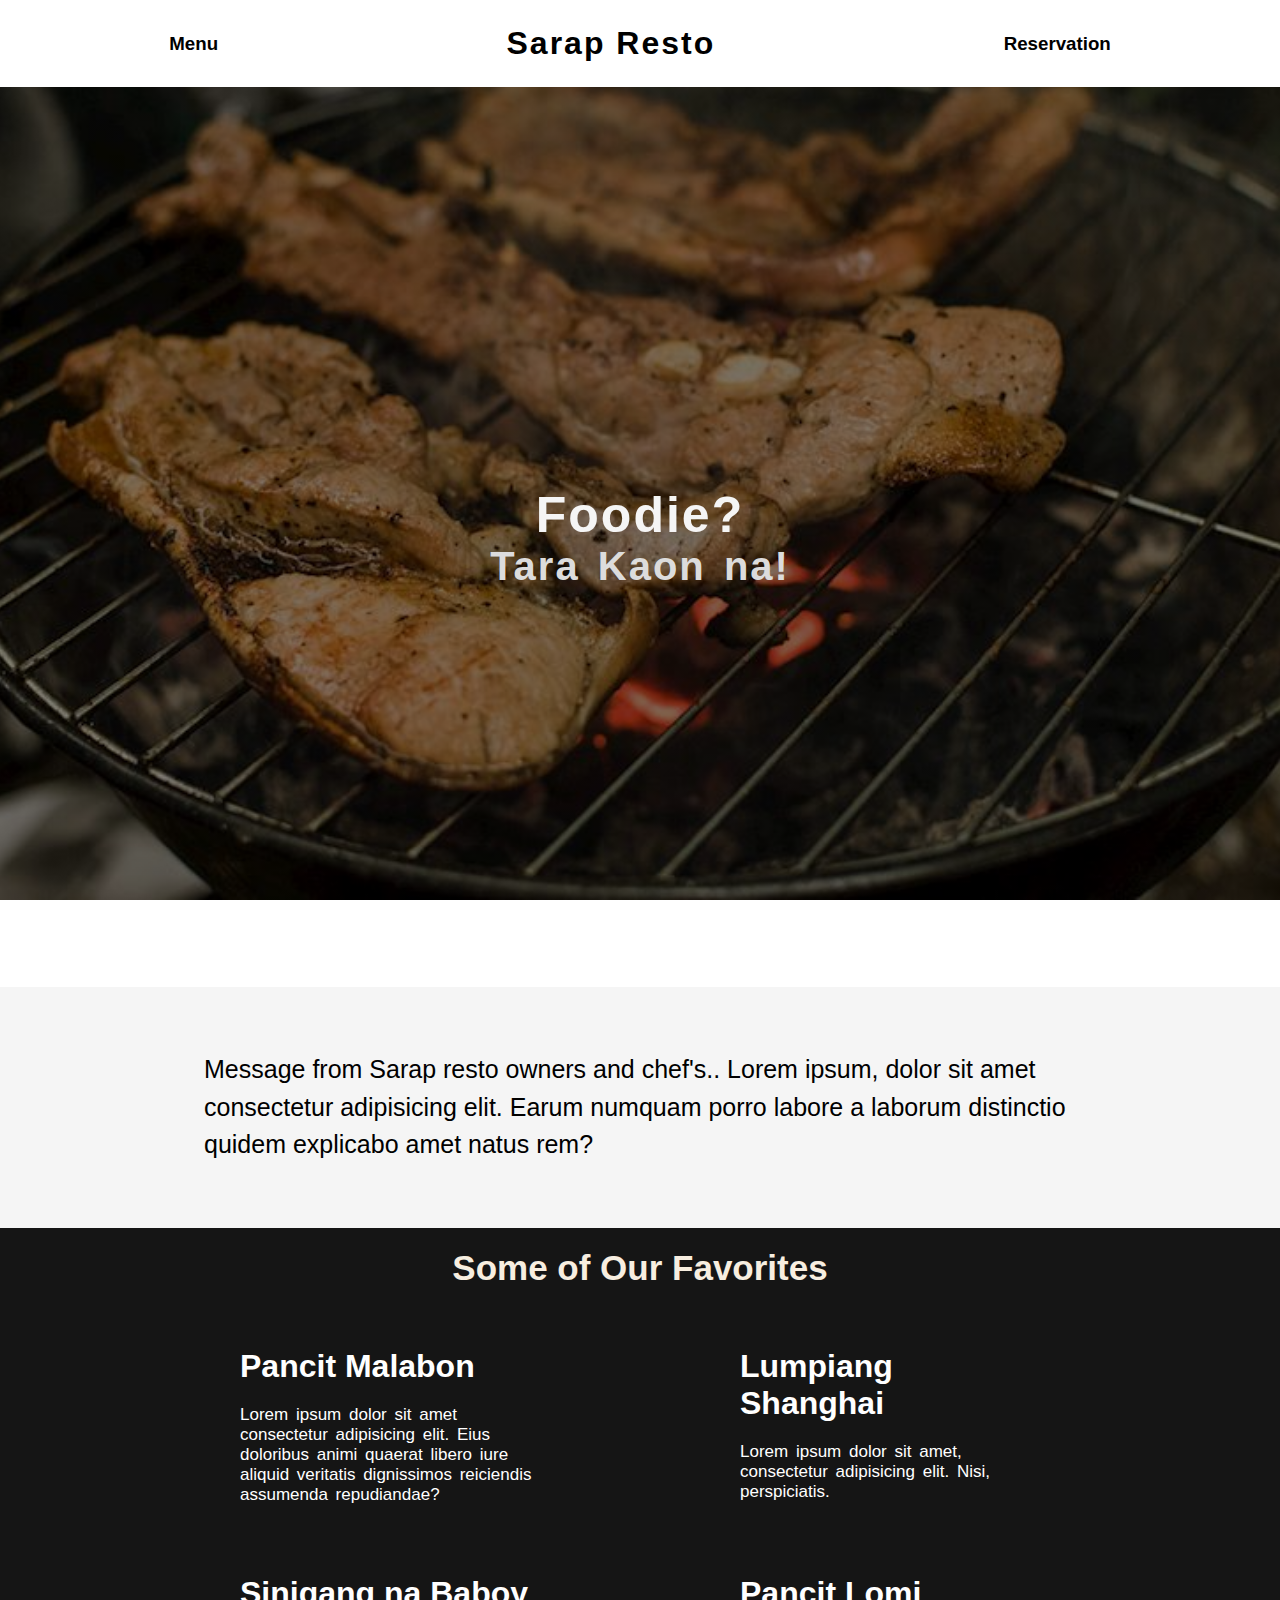
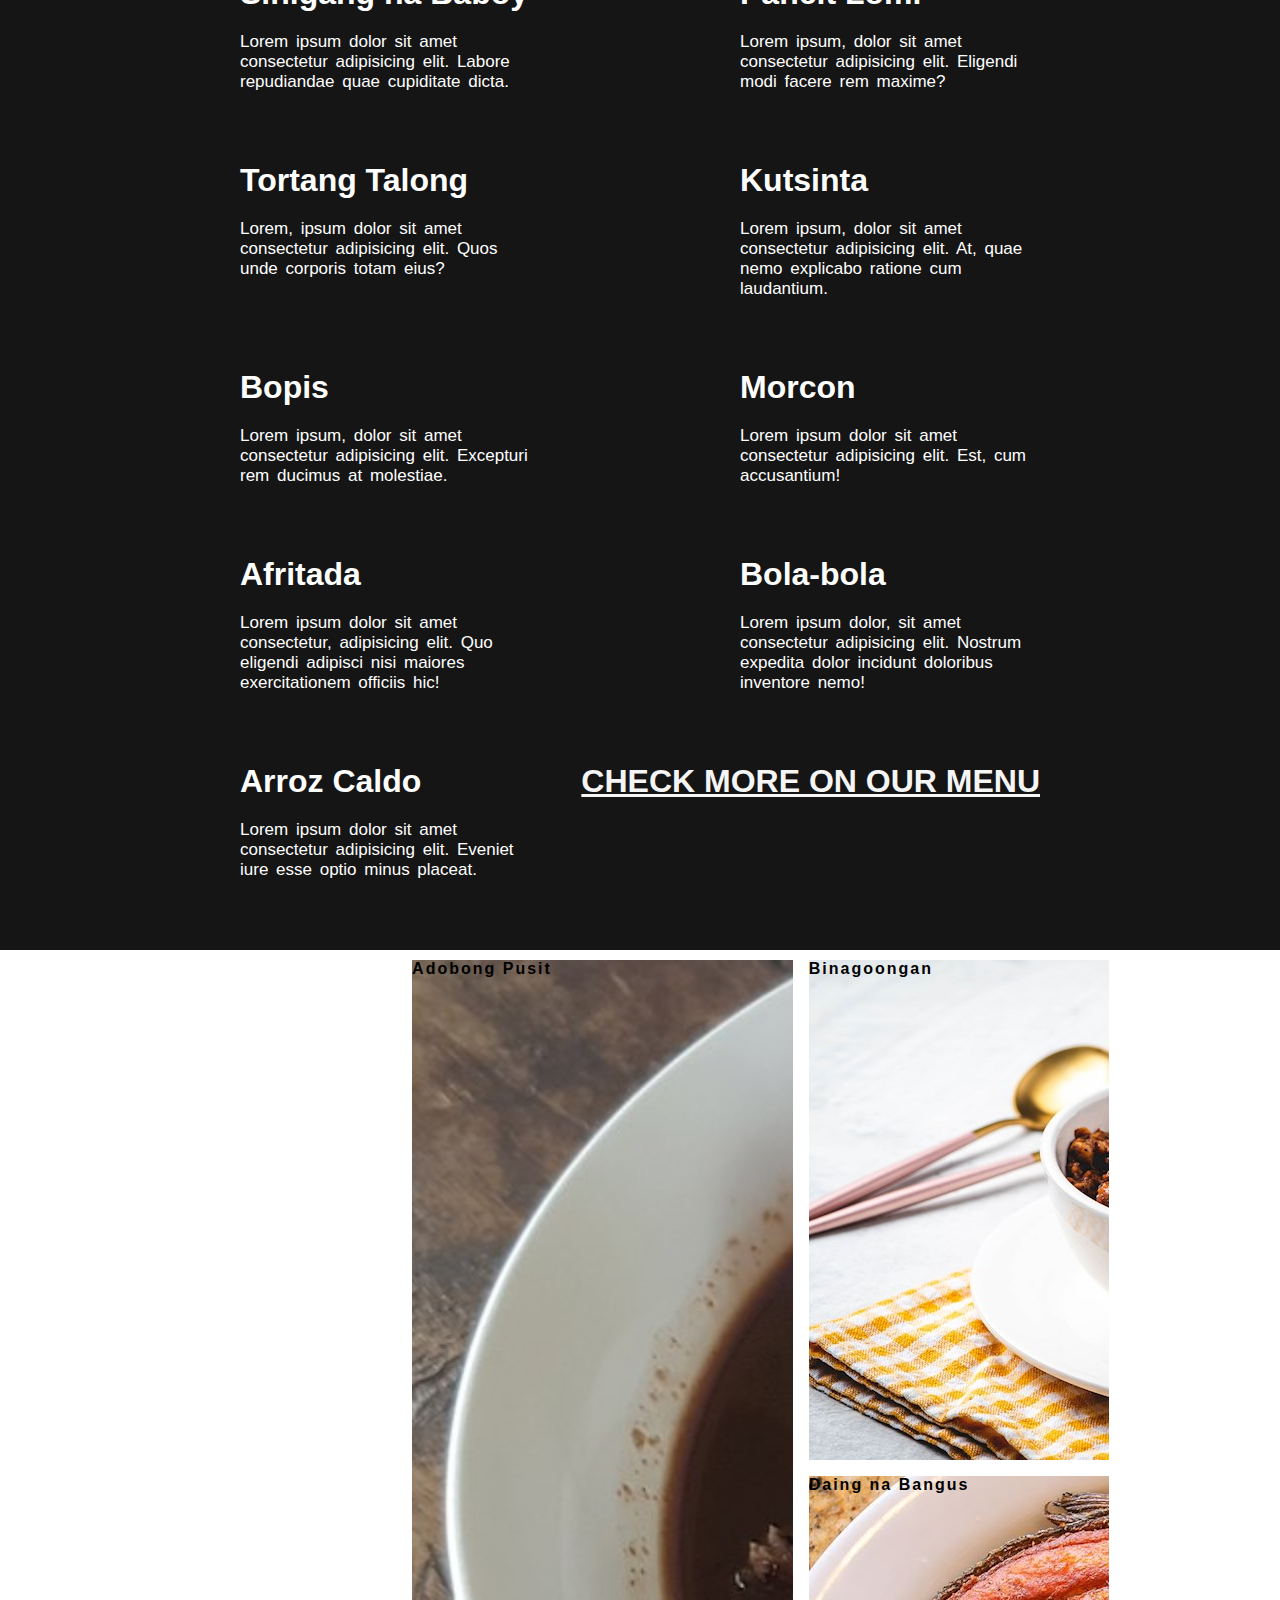
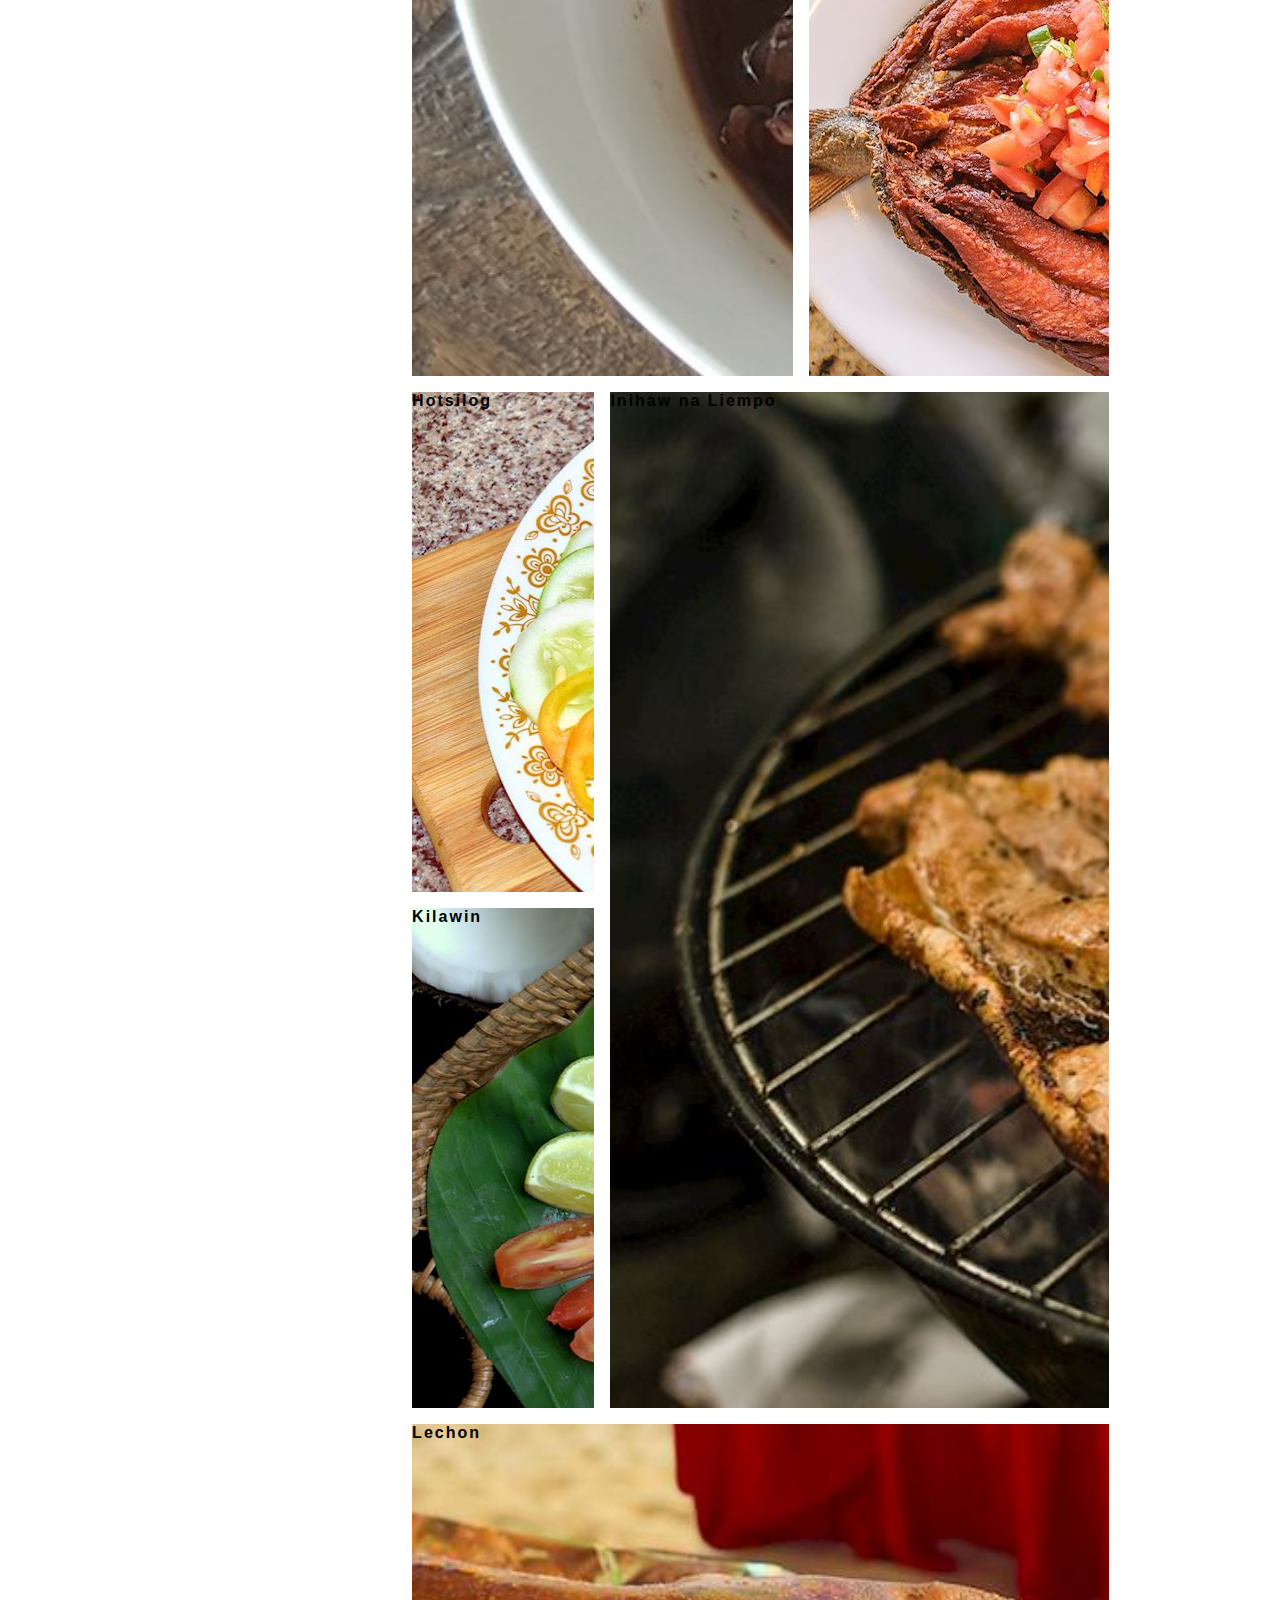
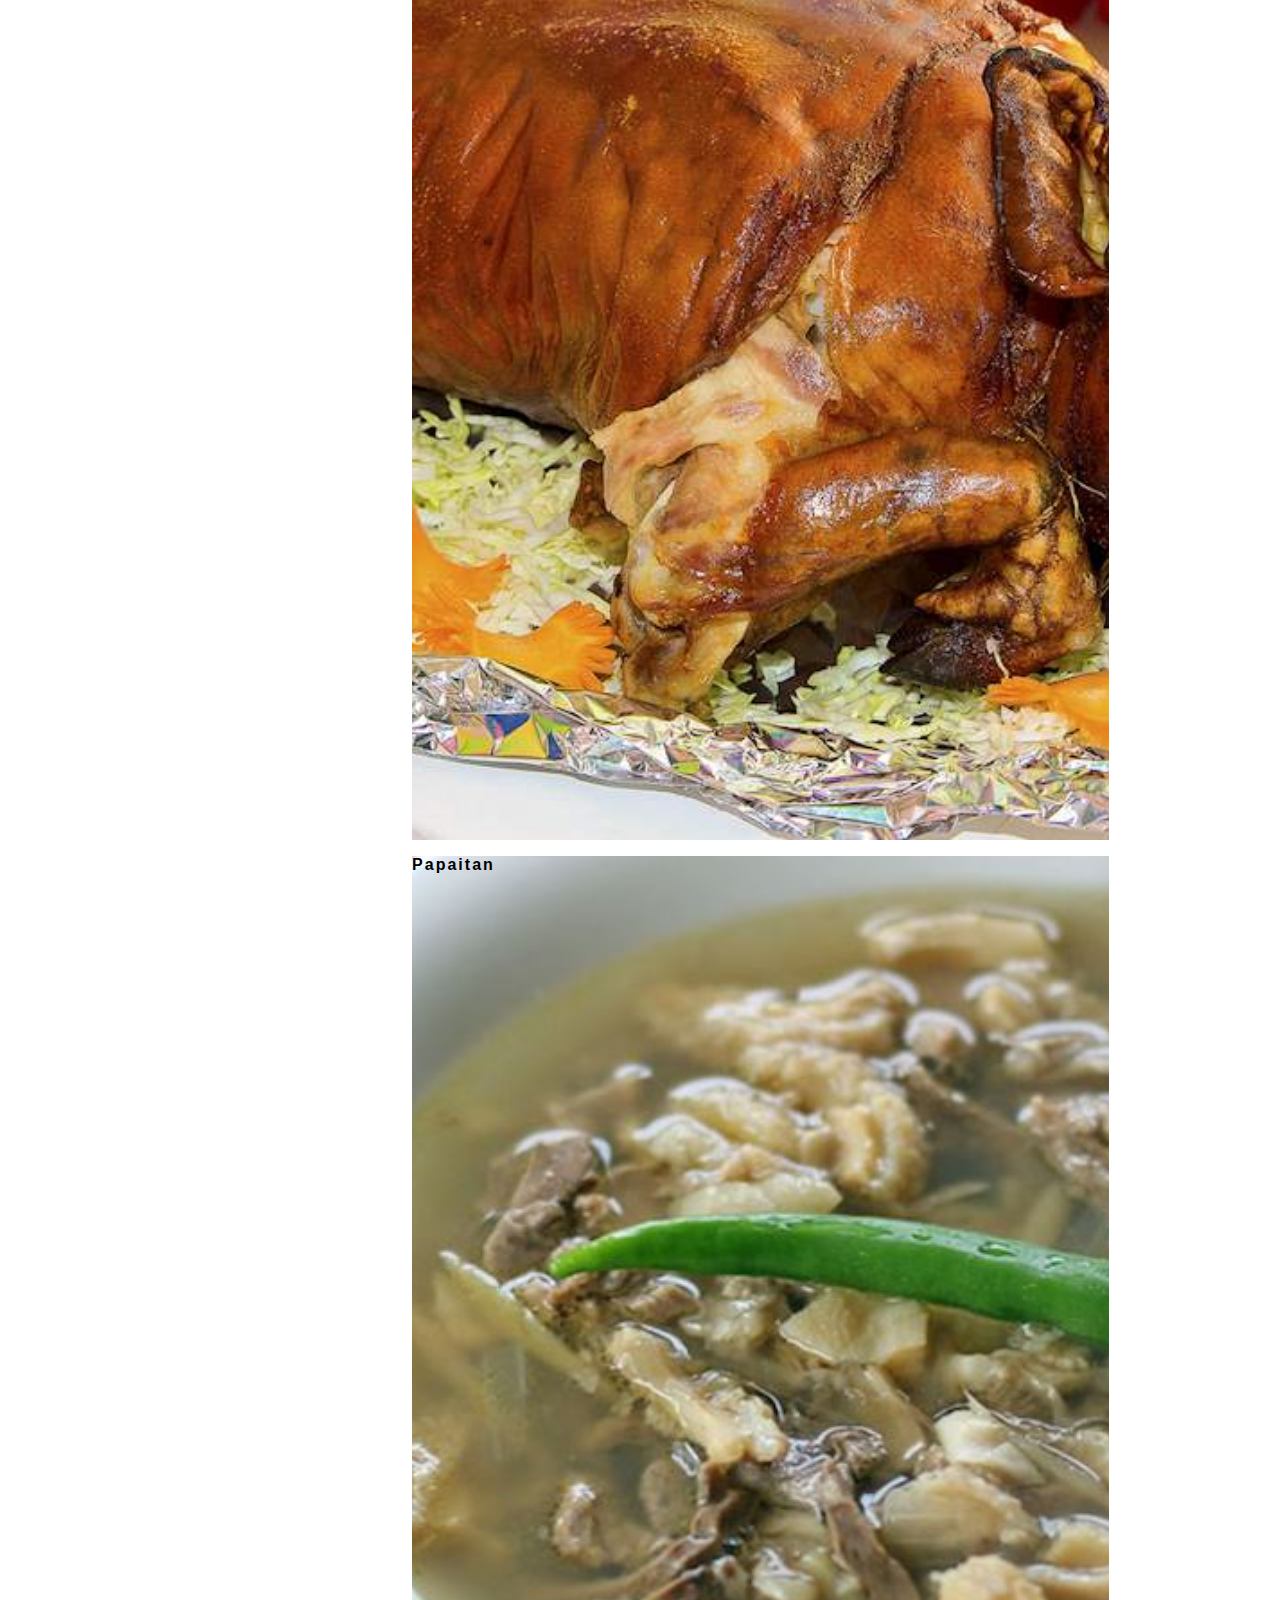
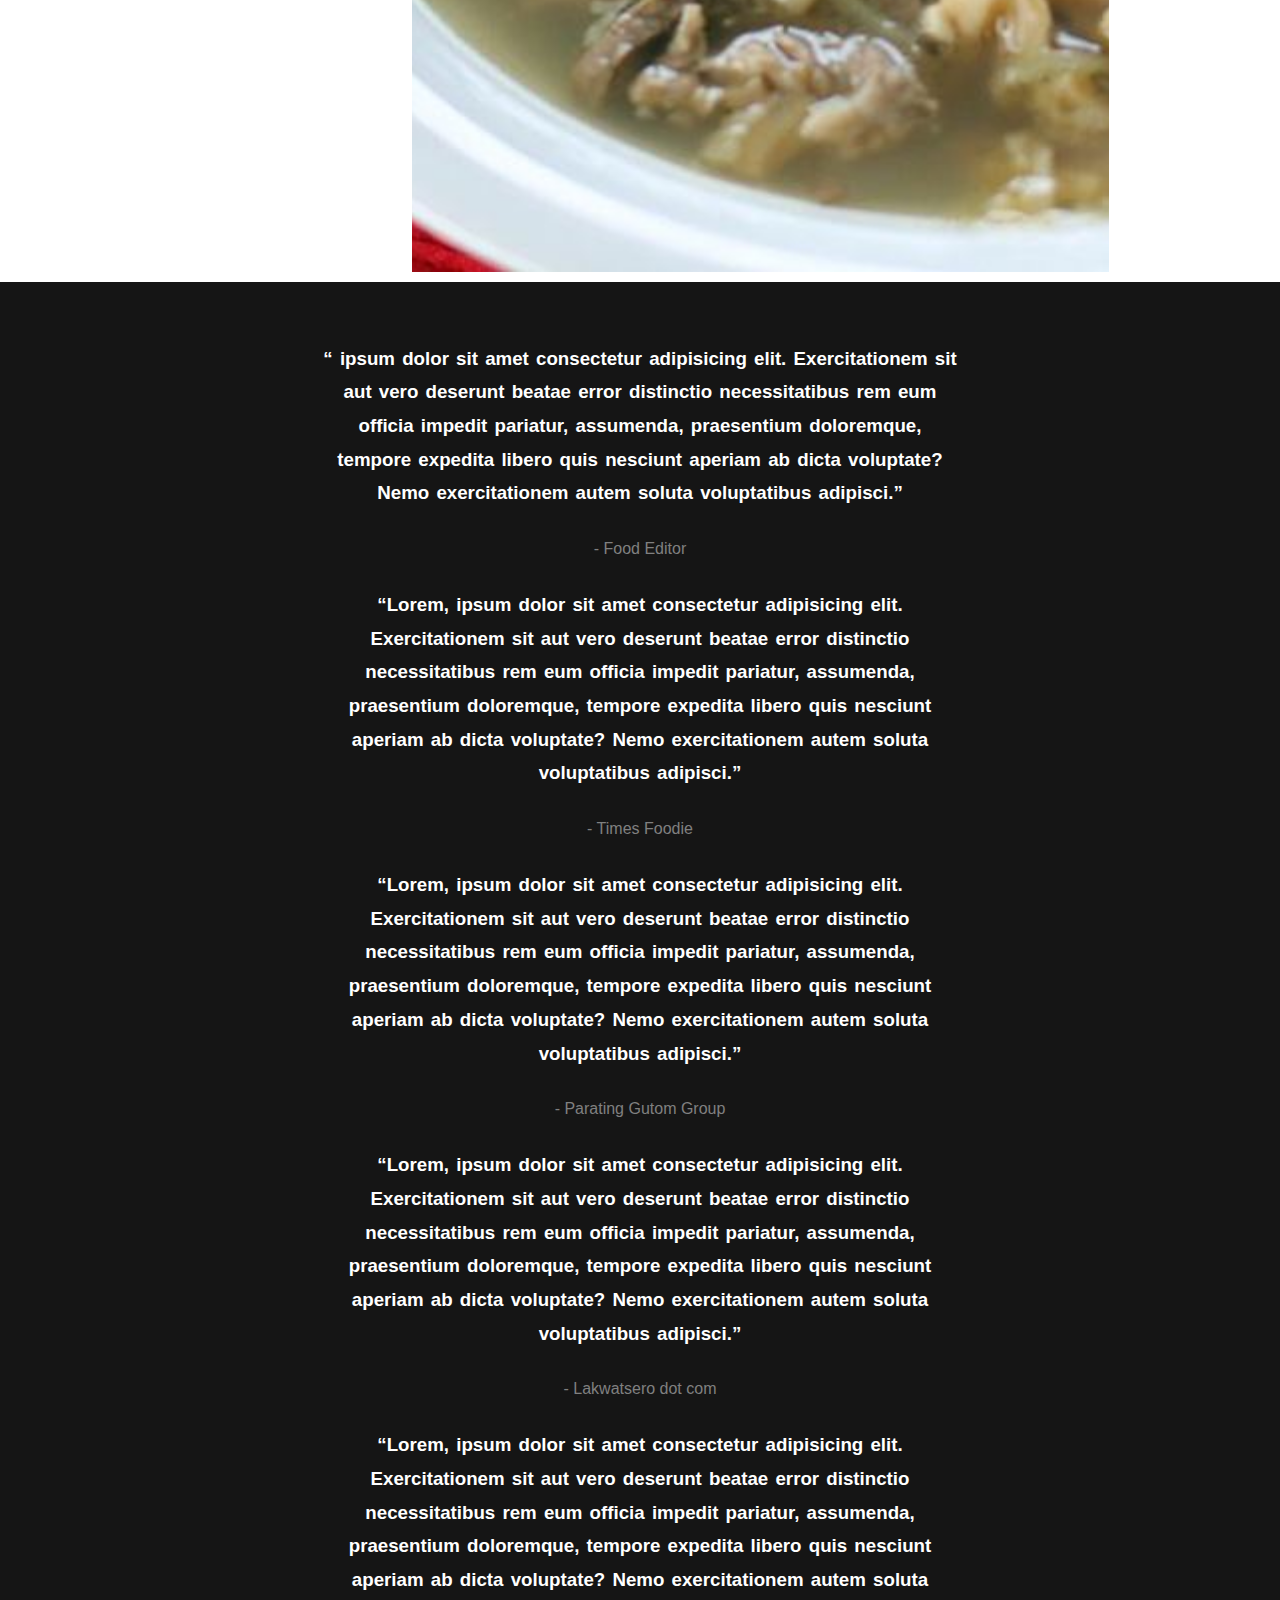
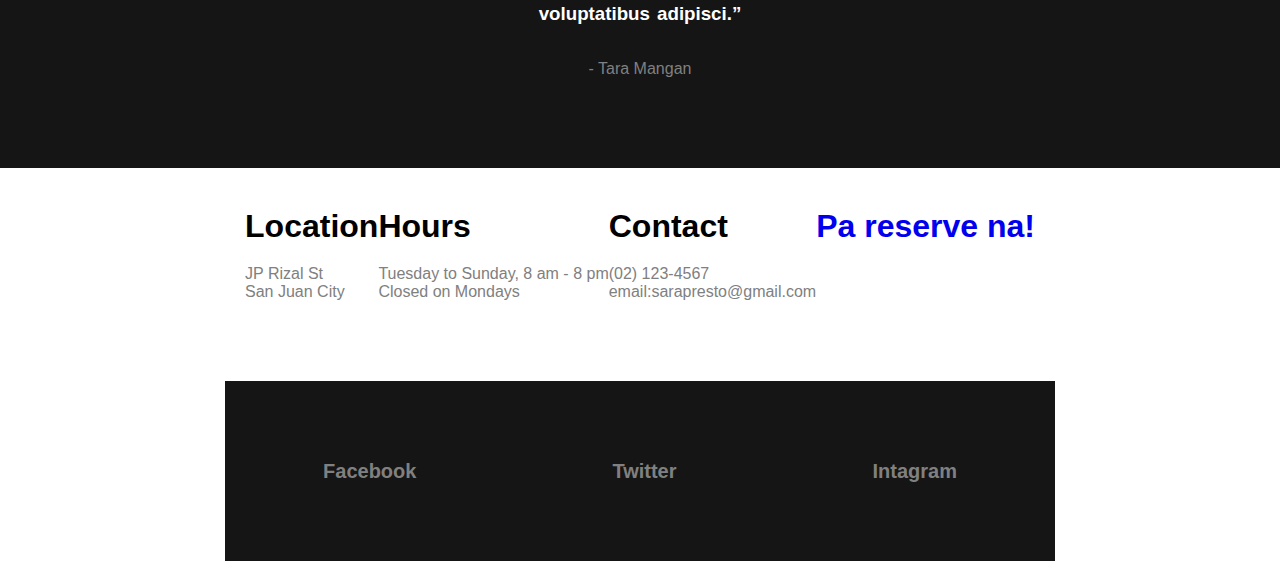
<file: index.html>
<!DOCTYPE html>
<html lang="en">
<head>
    <meta charset="UTF-8">
    <meta http-equiv="X-UA-Compatible" content="IE=edge">
    <meta name="viewport" content="width=device-width, initial-scale=1.0">
    <title>Sarap Resto Home</title>
    <link rel="stylesheet" href="css/style.css">
</head>
<body>
    <div class="wholepage">
        <nav>
            <h3><a href="menu.html" class="link">Menu</a> </h3>
            <h1><a href="index.html" class="logo">Sarap Resto</a></h1>
            <h3><a href="reservation.html" class="link">Reservation</a> </h3>
            <div class="navbar">
                <span></span>
                <span></span>
            </div>
        </nav>
        <header class="hero">
            <h1>Foodie?</h1>
            <h2>Tara Kaon na!</h2>
        </header>
        <section class="s-p">
            <p>Message from Sarap resto owners and chef's.. Lorem ipsum, dolor sit amet consectetur adipisicing elit. Earum
                numquam porro labore a laborum distinctio quidem explicabo amet natus rem?</p>
        </section>
        <section class="s-favorites">
            <h1 class="title">Some of Our Favorites</h1>
            <div class="g-favorites">
                <div class="g-title-p">
                    <h1>Pancit Malabon</h1>
                    <p>Lorem ipsum dolor sit amet consectetur adipisicing elit. Eius doloribus animi quaerat libero iure
                        aliquid veritatis dignissimos reiciendis assumenda repudiandae?</p>
                </div>
                <div class="g-title-p">
                    <h1>Lumpiang Shanghai</h1>
                    <p>Lorem ipsum dolor sit amet, consectetur adipisicing elit. Nisi, perspiciatis.</p>
                </div>
                <div class="g-title-p">
                    <h1>Sinigang na Baboy</h1>
                    <p>Lorem ipsum dolor sit amet consectetur adipisicing elit. Labore repudiandae quae cupiditate dicta.
                    </p>
                </div>
                <div class="g-title-p">
                    <h1>Pancit Lomi</h1>
                    <p>Lorem ipsum, dolor sit amet consectetur adipisicing elit. Eligendi modi facere rem maxime?</p>
                </div>
                <div class="g-title-p">
                    <h1>Tortang Talong</h1>
                    <p>Lorem, ipsum dolor sit amet consectetur adipisicing elit. Quos unde corporis totam eius?</p>
                </div>
                <div class="g-title-p">
                    <h1>Kutsinta</h1>
                    <p>Lorem ipsum, dolor sit amet consectetur adipisicing elit. At, quae nemo explicabo ratione cum
                        laudantium.</p>
                </div>
                <div class="g-title-p">
                    <h1>Bopis</h1>
                    <p>Lorem ipsum, dolor sit amet consectetur adipisicing elit. Excepturi rem ducimus at molestiae.</p>
                </div>
                <div class="g-title-p">
                    <h1>Morcon</h1>
                    <p>Lorem ipsum dolor sit amet consectetur adipisicing elit. Est, cum accusantium!</p>
                </div>
                <div class="g-title-p">
                    <h1>Afritada</h1>
                    <p>Lorem ipsum dolor sit amet consectetur, adipisicing elit. Quo eligendi adipisci nisi maiores
                        exercitationem officiis hic!
                    </p>
                </div>
                <div class="g-title-p">
                    <h1>Bola-bola</h1>
                    <p>Lorem ipsum dolor, sit amet consectetur adipisicing elit. Nostrum expedita dolor incidunt doloribus
                        inventore nemo!</p>
                </div>
                <div class="g-title-p">
                    <h1>Arroz Caldo</h1>
                    <p>Lorem ipsum dolor sit amet consectetur adipisicing elit. Eveniet iure esse optio minus placeat.</p>
                </div>
                <div class="g-title-menu">
                    <h1><a href="menu.html">Check more on our Menu</a></h1>
                </div>
            </div>
        </section>
        <section class="grid">
            <div class="div tall-l" style="background-image:url('images/adobong\ pusit.jpg')">
                <p>Adobong Pusit</p>
            </div>
            <div class="div" style="background-image:url('images/binagoongan.jpg')">
                <p>Binagoongan</p>
            </div>
            <div class="div" style="background-image:url('images/daing\ na\ bangus.jpg')">
                <p>Daing na Bangus</p>
            </div>
            <div class="div" style="background-image:url('images/hotsilog.jpg')">
                <p>Hotsilog</p>
            </div>
            <div class="div  tall-r" style="background-image:url('images/inihaw\ na\ liempo.jpg')">
                <p>Inihaw na Liempo</p>
            </div>
            <div class="div" style="background-image:url('images/kilawin.jpg')">
                <p>Kilawin</p>
            </div>
            <div class="div whole" style="background-image:url('images/lechon.jpg')">
                <p>Lechon</p>
            </div>
            <div class="div whole" style="background-image:url('images/papaitan.jpg')">
                <p>Papaitan</p>
            </div>

        </section>
        <section class="testimonial">
            <div class="per-testi">
                <h3><q> ipsum dolor sit amet consectetur adipisicing elit. Exercitationem sit aut vero deserunt beatae error
                        distinctio necessitatibus rem eum officia impedit pariatur, assumenda, praesentium doloremque,
                        tempore expedita libero quis nesciunt aperiam ab dicta voluptate? Nemo exercitationem autem soluta
                        voluptatibus adipisci.</q></h3>
                <p>- Food Editor</p>
            </div>
            <div class="per-testi">
                <h3><q>Lorem, ipsum dolor sit amet consectetur adipisicing elit. Exercitationem sit aut vero deserunt beatae
                        error distinctio necessitatibus rem eum officia impedit pariatur, assumenda, praesentium doloremque,
                        tempore expedita libero quis nesciunt aperiam ab dicta voluptate? Nemo exercitationem autem soluta
                        voluptatibus adipisci.</q></h3>
                <p>- Times Foodie</p>
            </div>
            <div class="per-testi">
                <h3><q>Lorem, ipsum dolor sit amet consectetur adipisicing elit. Exercitationem sit aut vero deserunt beatae
                        error distinctio necessitatibus rem eum officia impedit pariatur, assumenda, praesentium doloremque,
                        tempore expedita libero quis nesciunt aperiam ab dicta voluptate? Nemo exercitationem autem soluta
                        voluptatibus adipisci.</q></h3>
                <p>- Parating Gutom Group</p>
            </div>
            <div class="per-testi">
                <h3><q>Lorem, ipsum dolor sit amet consectetur adipisicing elit. Exercitationem sit aut vero deserunt beatae
                        error distinctio necessitatibus rem eum officia impedit pariatur, assumenda, praesentium doloremque,
                        tempore expedita libero quis nesciunt aperiam ab dicta voluptate? Nemo exercitationem autem soluta
                        voluptatibus adipisci.</q></h3>
                <p>- Lakwatsero dot com</p>
            </div>
            <div class="per-testi">
                <h3><q>Lorem, ipsum dolor sit amet consectetur adipisicing elit. Exercitationem sit aut vero deserunt beatae
                        error distinctio necessitatibus rem eum officia impedit pariatur, assumenda, praesentium doloremque,
                        tempore expedita libero quis nesciunt aperiam ab dicta voluptate? Nemo exercitationem autem soluta
                        voluptatibus adipisci.</q></h3>
                <p>- Tara Mangan</p>
            </div>
        </section>
        <footer>
            <div class="location">
                <div class="details">
                    <h1>Location</h1>
                    <p>JP Rizal St <br> San Juan City</p>
                </div>
                <div class="details">
                    <h1>Hours</h1>
                    <p>Tuesday to Sunday, 8 am - 8 pm</p>
                    <p>Closed on Mondays</p>
                </div>
                <div class="details">
                    <h1>Contact</h1>
                    <p>(02) 123-4567</p>
                    <p>email:sarapresto@gmail.com</p>
                </div>
                <div class="details-link">
                    <h1><a href="reservation.html">Pa reserve na!</a> </h1>
                </div>
            </div>
            <div class="social">

                <h1>Facebook</h1>
                <h1 class="mid">Twitter</h1>
                <h1>Intagram</h1>

            </div>
        </footer>
    </div>
</body>
</html>
</file>
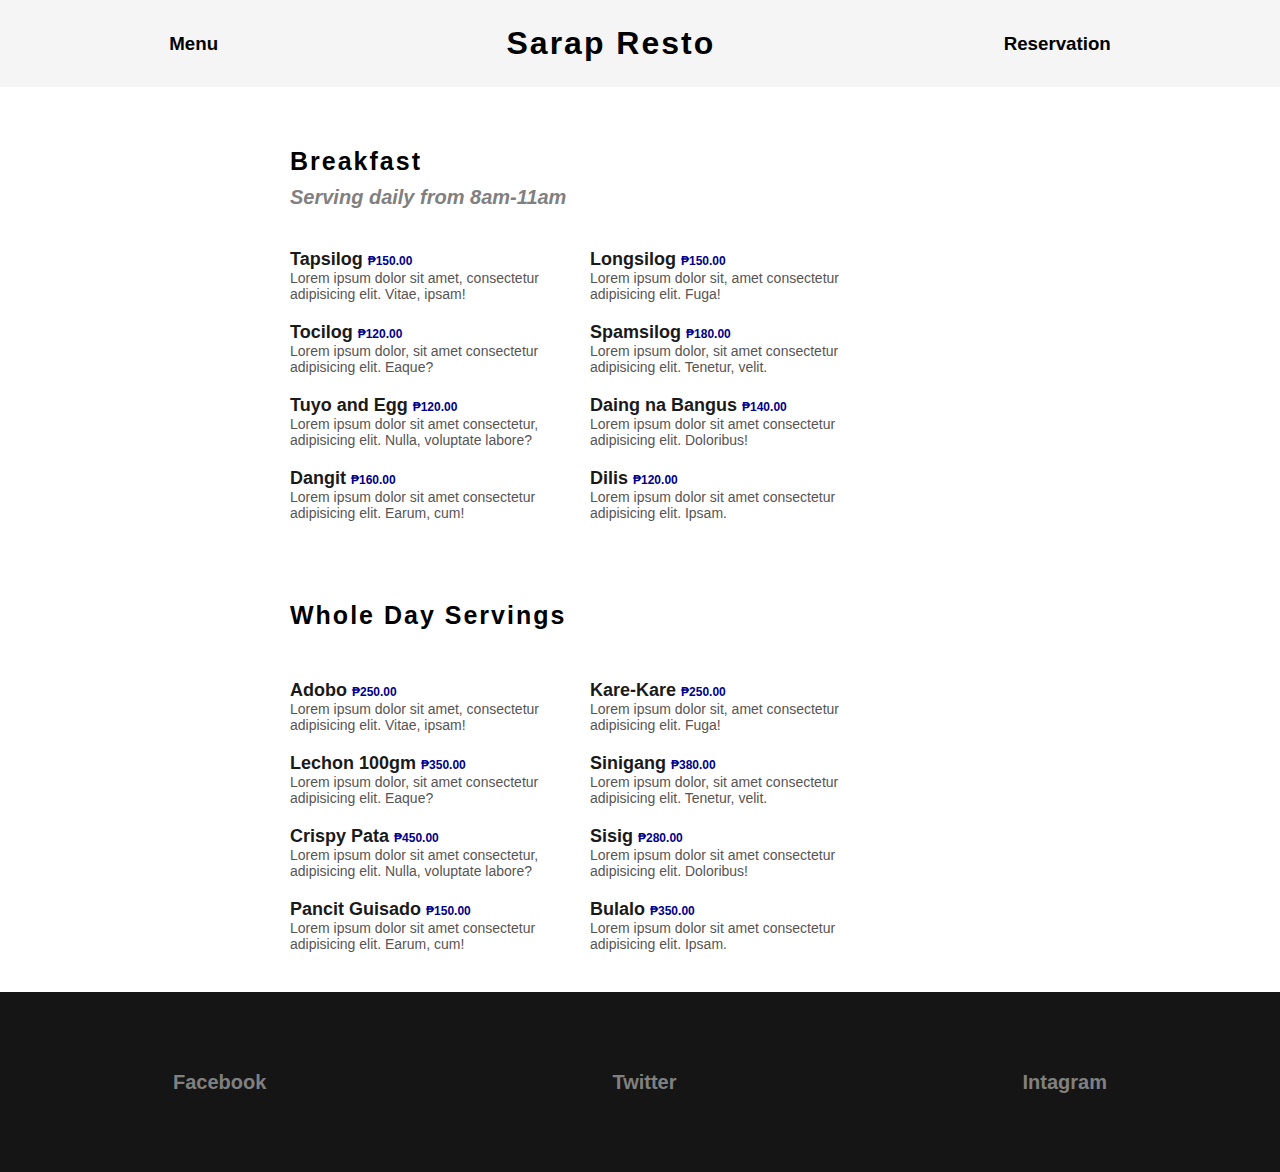
<file: menu.html>
<!DOCTYPE html>
<html lang="en">
<head>
    <meta charset="UTF-8">
    <meta http-equiv="X-UA-Compatible" content="IE=edge">
    <meta name="viewport" content="width=device-width, initial-scale=1.0">
    <title>Menu</title>
    <link rel="stylesheet" href="css/menu.css">
</head>
<body>
    <nav>
        <h3><a href="menu.html" class="link">Menu</a> </h3>
        <h1><a href="index.html" class="logo">Sarap Resto</a></h1>
        <h3><a href="reservation.html" class="link">Reservation</a> </h3>
        <div class="navbar">
            <span></span>
            <span></span>
        </div>
    </nav>
    <section >
        <div class="bfast">
            <div class="b-title">
                <h1>Breakfast</h1>
                <h2>Serving daily from 8am-11am</h2>
            </div>
            <div class="b-menu">
                <!-- Price are added in ::after -->
                <div class="b-item">
                    <h2>Tapsilog <span>₱150.00</span></h2>
                    <p>Lorem ipsum dolor sit amet, consectetur adipisicing elit. Vitae, ipsam!</p>
                </div>
                <div class="b-item">
                    <h2>Longsilog <span>₱150.00</span></h2>
                    <p>Lorem ipsum dolor sit, amet consectetur adipisicing elit. Fuga!</p>
                </div>
                <div class="b-item">
                    <h2>Tocilog <span>₱120.00</span></h2>
                    <p>Lorem ipsum dolor, sit amet consectetur adipisicing elit. Eaque?</p>
                </div>
                <div class="b-item">
                    <h2>Spamsilog <span>₱180.00</span></h2>
                    <p>Lorem ipsum dolor, sit amet consectetur adipisicing elit. Tenetur, velit.</p>
                </div>
                <div class="b-item">
                    <h2>Tuyo and Egg <span>₱120.00</span></h2>
                    <p>Lorem ipsum dolor sit amet consectetur, adipisicing elit. Nulla, voluptate labore?</p>
                </div>
                <div class="b-item">
                    <h2>Daing na Bangus <span>₱140.00</span></h2>
                    <p>Lorem ipsum dolor sit amet consectetur adipisicing elit. Doloribus!</p>
                </div>
                <div class="b-item">
                    <h2>Dangit <span>₱160.00</span></h2>
                    <p>Lorem ipsum dolor sit amet consectetur adipisicing elit. Earum, cum!</p>
                </div>
                <div class="b-item">
                    <h2>Dilis <span>₱120.00</span></h2>
                    <p>Lorem ipsum dolor sit amet consectetur adipisicing elit. Ipsam.</p>
                </div>
            </div>
        </div>
        <div class="whole-day">
            <div class="wd-title">
                <h1>Whole Day Servings</h1>
            </div>
            <div class="wd-menu">
                <div class="wd-item">
                    <h2>Adobo <span>₱250.00</span></h2>
                    <p>Lorem ipsum dolor sit amet, consectetur adipisicing elit. Vitae, ipsam!</p>
                </div>
                <div class="wd-item">
                    <h2>Kare-Kare <span>₱250.00</span></h2>
                    <p>Lorem ipsum dolor sit, amet consectetur adipisicing elit. Fuga!</p>
                </div>
                <div class="wd-item">
                    <h2>Lechon 100gm <span>₱350.00</span></h2>
                    <p>Lorem ipsum dolor, sit amet consectetur adipisicing elit. Eaque?</p>
                </div>
                <div class="wd-item">
                    <h2>Sinigang <span>₱380.00</span></h2>
                    <p>Lorem ipsum dolor, sit amet consectetur adipisicing elit. Tenetur, velit.</p>
                </div>
                <div class="wd-item">
                    <h2>Crispy Pata <span>₱450.00</span></h2>
                    <p>Lorem ipsum dolor sit amet consectetur, adipisicing elit. Nulla, voluptate labore?</p>
                </div>
                <div class="wd-item">
                    <h2>Sisig <span>₱280.00</span></h2>
                    <p>Lorem ipsum dolor sit amet consectetur adipisicing elit. Doloribus!</p>
                </div>
                <div class="wd-item">
                    <h2>Pancit Guisado <span>₱150.00</span></h2>
                    <p>Lorem ipsum dolor sit amet consectetur adipisicing elit. Earum, cum!</p>
                </div>
                <div class="wd-item">
                    <h2>Bulalo <span>₱350.00</span></h2>
                    <p>Lorem ipsum dolor sit amet consectetur adipisicing elit. Ipsam.</p>
                </div>
        </div>

    </section>
    <footer>
        <div class="social">
                <h1>Facebook</h1>
                <h1 class="mid">Twitter</h1>
                <h1>Intagram</h1>
            </div>
        </div>
    </footer>
</body>
</html>
</file>
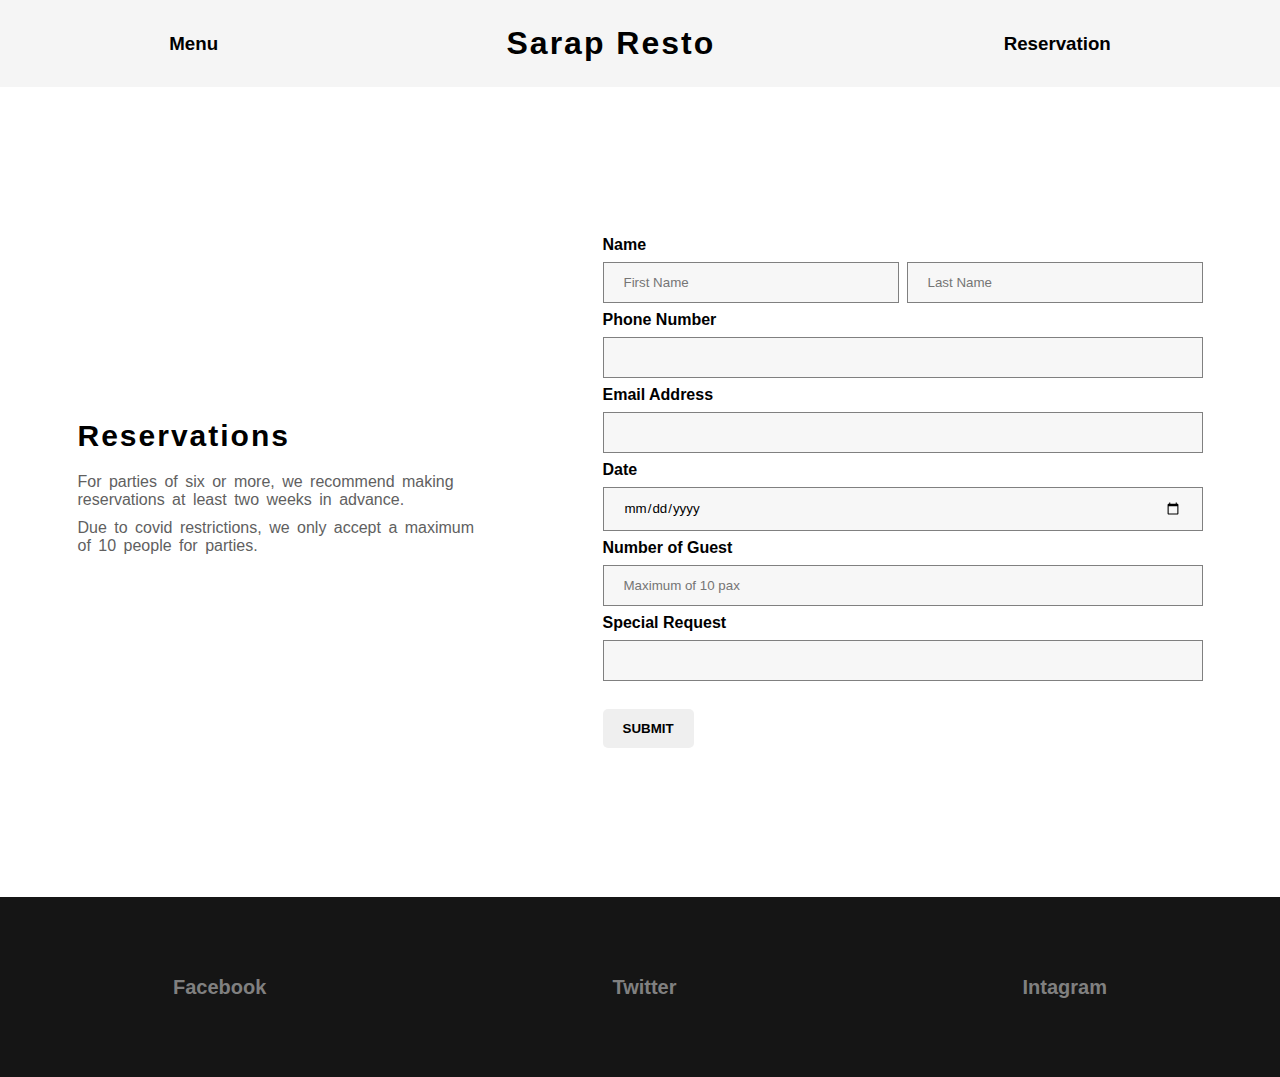
<file: reservation.html>
<!DOCTYPE html>
<html lang="en">
<head>
    <meta charset="UTF-8">
    <meta http-equiv="X-UA-Compatible" content="IE=edge">
    <meta name="viewport" content="width=device-width, initial-scale=1.0">
    <title>Reservation</title>
    <link rel="stylesheet" href="css/reservation.css">
</head>
<body>
    <nav>
        <h3><a href="menu.html" class="link">Menu</a> </h3>
        <h1><a href="index.html" class="logo">Sarap Resto</a></h1>
        <h3><a href="reservation.html" class="link">Reservation</a> </h3>
        <div class="navbar">
            <span></span>
            <span></span>
        </div>
    </nav>
    <section>
        <div class="instruction">
            <h1>Reservations</h1>
            <p>For parties of six or more, we recommend making reservations at least two weeks in advance.</p>
            <p>Due to covid restrictions, we only accept a maximum of 10 people for parties.</p>
        </div>
        <div class="form">
            <form>
                <label for="name">Name</label><br>
                <div class="fullname">
                    <input type="text" id="name" name="name" placeholder="First Name" required class="fn-l">
                <input type="text" id="lastname" name="lastname" placeholder="Last Name" required class="fn-r"><br>
                
                </div>
                <label for="phone">Phone Number</label><br>
                <input type="text" maxlength="11" id="phone" name="phone" required><br>
                <label for="email">Email Address</label><br>
                <input type="email" id="email" name="email"><br>
                <label for="date">Date</label><br>
                <input type="date" id="date" name="date" required><br>
                <label for="guest">Number of Guest</label><br>
                <input type="text" name="guest" id="guest" required maxlength="2" placeholder="Maximum of 10 pax"><br>
                <label for="request">Special Request</label><br>
                <input type="text" name="request" id="request"><br>
                <button id="submit"> SUBMIT</button>

            </form>
        </div>
    </section>
    <footer>
        <div class="social">
                <h1>Facebook</h1>
                <h1 class="mid">Twitter</h1>
                <h1>Intagram</h1>
            </div>
        </div>
    </footer>
</body>
</html>
</file>
<file: css/style.css>
* {
    padding: 0;
    margin: 0;
    box-sizing: border-box;
    font-family: Arial, Helvetica, sans-serif;
}

body{
    display: flex;
    align-items: center;
    justify-content: center;
}

/*/////////////// NAVIGATION for mobile*/

nav {
    width: 100%;
    background-color: white;
    display: flex;
    justify-content: space-between;
    text-align: center;
    padding: 25px;
    margin: auto;
}

.logo {
    text-decoration: none;
    color: black;
    letter-spacing: 2px;
}

.logo:hover {
    cursor: pointer;
}

nav h3{
    display: none;
}

nav .navbar {
    display: flex;
    justify-content: space-around;
    flex-direction: column;
    height: 30px;
    width: 50px;
}

.navbar span{
    height: 4px;
    width: 50px;
    background-color: black;
}

.navbar:hover{
    opacity: .7;
    cursor: pointer;
}

.wholepage{
    max-width: 1400px;
    width: 100vw;
    display: flex;
    flex-direction: column;
    align-items: center;
    justify-content: center;
}

/*///////////// HEADER */

.hero {
    /* flexbox */
    display: flex;
    justify-content: center;
    align-items: center;
    flex-direction: column;

    /* sizing */
    width: 100%;
    height: 100vh;
    max-height: 1000px;

    /* background image */
    background-image: linear-gradient(rgba(0, 0, 0, 0.5),rgba(0, 0, 0, 0.5)), url(inihaw\ na\ liempo.jpg);
    background-repeat: no-repeat;
    background-size: cover;
    background-position: center center;
    background-attachment: fixed;
}

.hero h1{
    letter-spacing: 2px;
    color: whitesmoke;
    font-size: 50px;
}
.hero h2{    
    letter-spacing: 2px;
    word-spacing: 5px;
    color: gainsboro;
    font-size: 40px;
}

/* ////////////////SECTION PARAGRAPH */

.s-p {
    width: 100%;
    display: flex;
    justify-content: space-around;
    background-color: whitesmoke;
}

.s-p p {
    max-width: 1000px;
    line-height: 2px;
    line-height: 1.5;
    padding: 5%;
    font-size: 25px;
    color: black;
}

/*//////////// some of favorites */

.s-favorites {
    width: 100%;
    display: flex;
    flex-direction: column;
    background-color: rgba(0, 0, 0, 0.918);
}

.s-favorites .title {
    color: rgb(247, 238, 224);
    margin: 20px;
    font-size: 35px;    
}

.s-favorites .g-favorites{
    margin: 20px;
    color: white;
}

.g-favorites h1{
    margin: 20px 0px;
}

.g-favorites p{
    margin-bottom: 50px;
    font-size: 17px;
    word-spacing: 3px;
}

/* LINK */

.g-title-menu {
    text-transform: uppercase;
    text-align: center;
}
.g-title-menu a{
    color: whitesmoke;
}

.g-title-menu:hover a{
    color: wheat;
}


/*///////////////////// PHOTOS */
.grid{
    display: flex;
    flex-wrap: wrap;
    
    /* align-items: center; */
}

.grid.div{
    background-size: cover;
}

.div:hover p{
    color: darkblue;
}
.div:hover {
    opacity: .7;
}

.div p {
    color: black;
    font-weight: 700;
    letter-spacing: 2px;
    /* padding: 20px; */
}




/*//////////////////// TESTIMONIALS */

.testimonial {
    display: flex;
    flex-direction: column;
    background-color: rgba(0, 0, 0, 0.918);
    width: 100%;
    padding: 60px 0px;
}

.per-testi {
    padding: 5%;
}

.per-testi h3{
    line-height: 1.8;
    color: white;
    word-spacing: 2px;
}

.per-testi p{
    padding: 30px 0px;
    color: gray;
}


/*///////////// FOOTER */


footer{
    display: flex;
    flex-direction: column;
}

/* /LOCATION */

.location {
    margin: 40px 20px;
}

.location .details{
    margin-bottom: 40px;
}

.details h1{
    margin-bottom: 20px;
}

.details p{
    color: grey;
}

.details-link a{
    text-decoration: none;
}

/* SOCIAL */

.social{
    background-color:rgba(0, 0, 0, 0.918) ;
    height: 20vh;
    display: flex;
    flex-direction: row;
    justify-content: space-around;
    align-items: center;
}

.social h1{
    color: grey;
    font-size: 20px;
}

.social h1:hover{
    color: honeydew;
    cursor: pointer;
}


@media  (min-width: 900px){

    /* NAVIGATION */

    nav {
        justify-content: space-around;
        align-items: center;
    }
    nav .navbar{
        display: none;
    }

    nav h3{
        display: block;
    }

    nav .link{
        text-decoration: none;
        color: black;
    }

    .link:hover{
        opacity: .7;
        cursor: pointer;
    }


    /* FAVORITES */

    .s-favorites{
        align-items: center;
    }
    .g-favorites{
        
        max-width: 800px;
        display: flex;
        flex-direction: row;
        flex-grow: 1;
        flex-wrap: wrap;
        justify-content: space-between;
    }

    .g-title-p{
        max-width: 300px;
    }

    /* PHOTOS */

    .grid{
        margin-top: 10px;
        margin-bottom: 10px;
        display: grid;
        gap: 1rem;
        /* grid-template-columns: repeat(4,1fr); */
    
        /* with minmax */
        /* grid-template-columns: repeat(8, minmax(300px,1fr)); */
    
        /* autofit */
    
        grid-template-columns: 40% 40%;
        grid-auto-rows: 500px;
        grid-auto-columns: 300px;
    }

    .tall-l{
        background-size: cover;
        grid-row: span 2/ auto;
        background-repeat: no-repeat;
        grid-column: span 2/ auto;
    }
    
    .tall-r{
        background-size: cover;
        grid-row: span 2/ auto;
        background-repeat: no-repeat;
        grid-column: 2/ 4;
    }
    
    .whole{
        background-position-x: center;
        background-size: cover;
        grid-row: span 2/ auto;
        background-repeat: no-repeat;
        grid-column: 1/ 4;
    }

    /* TESTIMONIALS */

    .testimonial {
        display: flex;
        flex-direction: column;
        justify-content: center;
        text-align: center;
        align-items: center;
    }

    .per-testi {
        max-width: 50vw;
        padding: 0;
    }

    /* LOCATION */

    .location {
        display: flex;
        flex-direction: row;
        justify-content: space-around;
    }
    
}
</file>
<file: css/menu.css>
* {
    padding: 0;
    margin: 0;
    box-sizing: border-box;
    font-family: Arial, Helvetica, sans-serif;
}


/*/////////////// NAVIGATION for mobile*/

nav {
    width: 100%;
    background-color: whitesmoke;
    display: flex;
    justify-content: space-between;
    text-align: center;
    padding: 25px;
}

.logo {
    text-decoration: none;
    color: black;
    letter-spacing: 2px;
}

.logo:hover {
    cursor: pointer;
}

nav h3{
    display: none;
}

nav .navbar {
    display: flex;
    justify-content: space-around;
    flex-direction: column;
    height: 30px;
    width: 50px;
}

.navbar span{
    height: 4px;
    width: 50px;
    background-color: black;
}

.navbar:hover{
    opacity: .7;
    cursor: pointer;
}


/* //////////SECTION OF MENU */

section {
    display: flex;
    flex-direction: column;
    margin: 30px 20px;
}

/* BREAKFAST */

/* TITLE */
.b-title {
    margin: 30px 0px;
}
.b-title h1 {
    letter-spacing: 2px;
    font-size: 25px;
    padding-bottom: 10px;
}

.b-title h2{
    color: gray;
    font-style: italic;
    font-size: 20px;
}

/* FOOOODS */

.b-item{
    padding: 10px 0px;
}

.b-item h2{
    font-size: 18px;
    color: rgb(27, 26, 26);
}

h2 span{
    color: darkblue;
    font-size: 12px;
}

.b-item p {
    font-size: 14px;
    color: rgb(87, 84, 84);
}

/* WHOLE DAY  */

/* TITLE */

.wd-title {
    margin: 30px 0px;
}
.wd-title h1 {
    letter-spacing: 2px;
    font-size: 25px;
    padding-bottom: 10px;
}


/* FOOOODS */

.wd-item{
    padding: 10px 0px;
}

.wd-item h2{
    font-size: 18px;
    color: rgb(27, 26, 26);
}

h2 span{
    color: darkblue;
    font-size: 12px;
}

.wd-item p {
    font-size: 14px;
    color: rgb(87, 84, 84);
}


/*///////////// FOOTER */


footer{
    display: flex;
    flex-direction: column;
}


/* SOCIAL */

.social{
    background-color:rgba(0, 0, 0, 0.918) ;
    height: 20vh;
    display: flex;
    flex-direction: row;
    justify-content: space-around;
    align-items: center;
}

.social h1{
    color: grey;
    font-size: 20px;
}

.social h1:hover{
    color: honeydew;
    cursor: pointer;
}



@media  (min-width: 900px){

    /* NAVIGATION */

    nav {
        justify-content: space-around;
        align-items: center;
    }
    nav .navbar{
        display: none;
    }

    nav h3{
        display: block;
    }

    nav .link{
        text-decoration: none;
        color: black;
    }

    .link:hover{
        opacity: .7;
        cursor: pointer;
    }

    /* BREAKFAST */
    
    section{
        align-items: center;
    }

    .bfast {
        max-width: 700px;
    }

    .b-menu{
        display: flex;
        flex-direction: row;
        align-items: center;
        flex-grow: 1;
        flex-wrap: wrap;

    }

    .b-item{
        max-width: 300px;
    }

    /* WHOLEDAY */

    .whole-day {
        margin-top: 40px;
        max-width: 700px;
    }

    .wd-menu{
        display: flex;
        flex-direction: row;
        align-items: center;
        flex-grow: 1;
        flex-wrap: wrap;

    }

    .wd-item{
        max-width: 300px;
    }


}
</file>
<file: css/reservation.css>
* {
    padding: 0;
    margin: 0;
    box-sizing: border-box;
    font-family: Arial, Helvetica, sans-serif;
}


/*/////////////// NAVIGATION for mobile*/

nav {
    width: 100%;
    background-color: whitesmoke;
    display: flex;
    justify-content: space-between;
    text-align: center;
    padding: 25px;
}

.logo {
    text-decoration: none;
    color: black;
    letter-spacing: 2px;
}

.logo:hover {
    cursor: pointer;
}

nav h3{
    display: none;
}

nav .navbar {
    display: flex;
    justify-content: space-around;
    flex-direction: column;
    height: 30px;
    width: 50px;
}

.navbar span{
    height: 4px;
    width: 50px;
    background-color: black;
}

.navbar:hover{
    opacity: .7;
    cursor: pointer;
}

/*////////// SECTION */

section{
    height: 90vh;
    display: flex;
    flex-direction: column;
    padding: 30px;
}

.instruction {
    margin: 30px 0px;
}

.instruction h1 {
    margin-bottom: 20px;
    letter-spacing: 2px;
}

.instruction p {
    word-spacing: 3px;
    color: rgb(97, 95, 95);
    margin: 10px 0px;
}

/* FORM */

label{
    font-weight: 600;
}

input{
    width: 100%;
    padding: 12px 20px;
    margin: 8px 0;
    box-sizing: border-box;
    background-color: rgba(228, 228, 228, 0.301);
    border: 0.5px gray solid;
}

button{
    margin-top: 20px;
    padding: 12px 20px;
    font-weight: bold;
    border-radius: 5px;
    border: none;
}

button:hover{
    background-color: rgb(90, 87, 87);
    color: honeydew;
    cursor: pointer;
}


/* /////////////////FOOTER */

/* SOCIAL */

.social{
    background-color:rgba(0, 0, 0, 0.918) ;
    height: 20vh;
    display: flex;
    flex-direction: row;
    justify-content: space-around;
    align-items: center;
}

.social h1{
    color: grey;
    font-size: 20px;
}

.social h1:hover{
    color: honeydew;
    cursor: pointer;
}

@media  (min-width: 900px){

    /* NAVIGATION */

    nav {
        justify-content: space-around;
        align-items: center;
    }
    nav .navbar{
        display: none;
    }

    nav h3{
        display: block;
    }

    nav .link{
        text-decoration: none;
        color: black;
    }

    .link:hover{
        opacity: .7;
        cursor: pointer;
    }


    /* SECTION */

    section {
        flex-direction: row;
        justify-content: space-around;
        align-items: center;
    }

    .instruction{
        max-width: 400px;
        margin-right: 30px;
    }

    .instruction h1{
        font-size: 30px;
    }

    form{
        width: 600px;
        margin: 30px 0px;
    }

    .fullname{
        display: flex;
        flex-direction: row;
        justify-content: space-around;
    }

    .fullname .fn-l{
        margin-right: 8px;
    }



}
</file>
